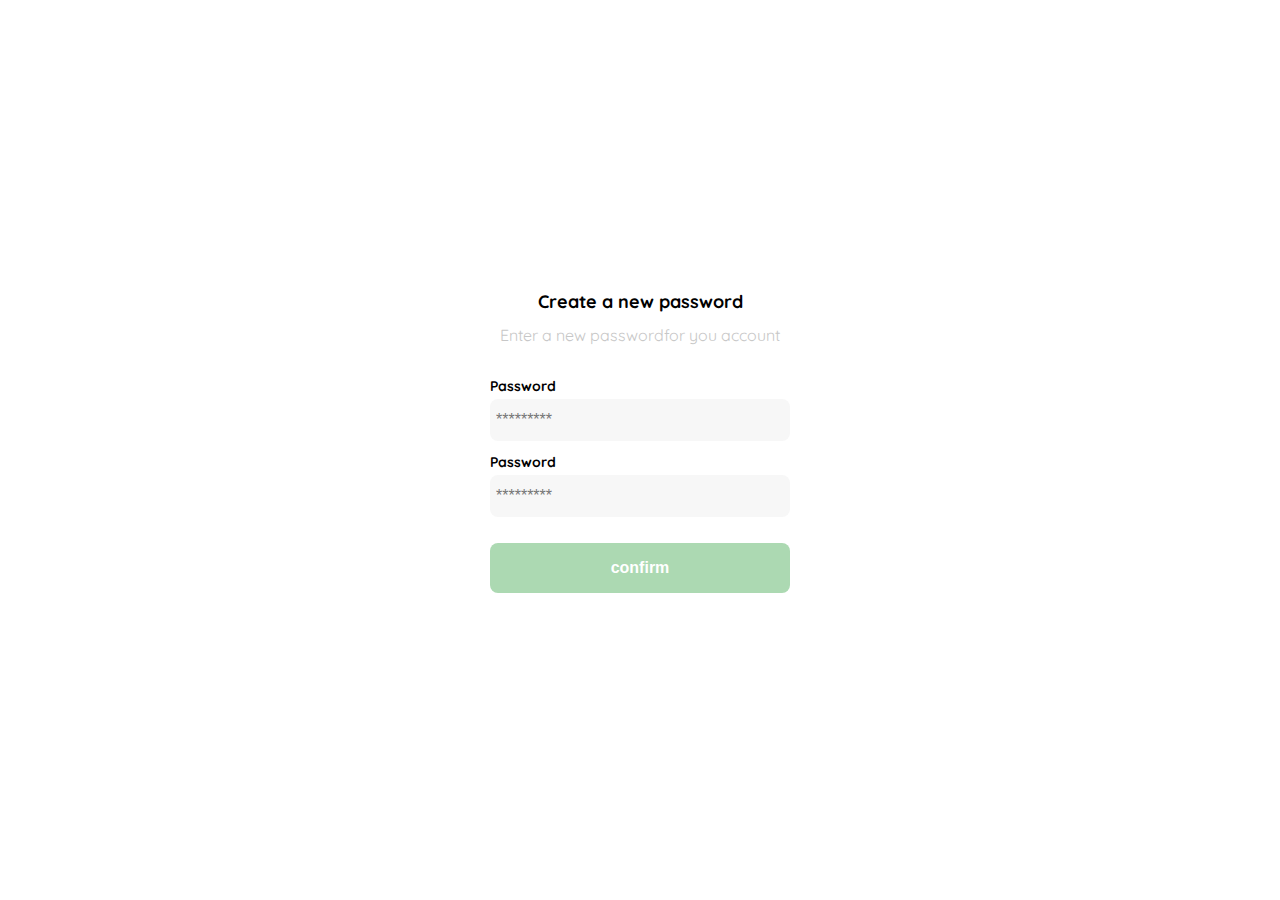
<file: clase1/index.html>
<!DOCTYPE html>
<html lang="en">
<head>
    <meta charset="UTF-8">
    <meta http-equiv="X-UA-Compatible" content="IE=edge">
    <meta name="viewport" content="width=device-width, initial-scale=1.0">
    <link rel="stylesheet" href="/clase1/styles/styles.css">
    <link rel="preconnect" href="https://fonts.googleapis.com">
    <link rel="preconnect" href="https://fonts.gstatic.com" crossorigin>
    <link href="https://fonts.googleapis.com/css2?family=Quicksand:wght@300;500;700&display=swap" rel="stylesheet">
    <link rel="shortcut icon" href="/logos/favicon_bota_fora.svg" type="img">
    <title>YardSale</title>
</head>
<body>
    <div class="login">
        <div class="fc">
            <img src="/logos/logo_yard_sale.svg" class="logo">
            <h1 class="title">Create a new password</h1>
            <p class="subtitle">Enter a new passwordfor you account</p>
            <form action="/" class="form">
                <label for="password" class="label">Password</label>
                <input type="password" id="password" placeholder="*********" class="input input-password">
                <label for="new-password" class="label">Password</label>
                <input type="password" id="new-password" placeholder="*********" class="input input-password">
                <input type="submit" value="confirm" class="primary-button login-button">
            </form>
        </div>
    </div>
</body>
</html>
</file>
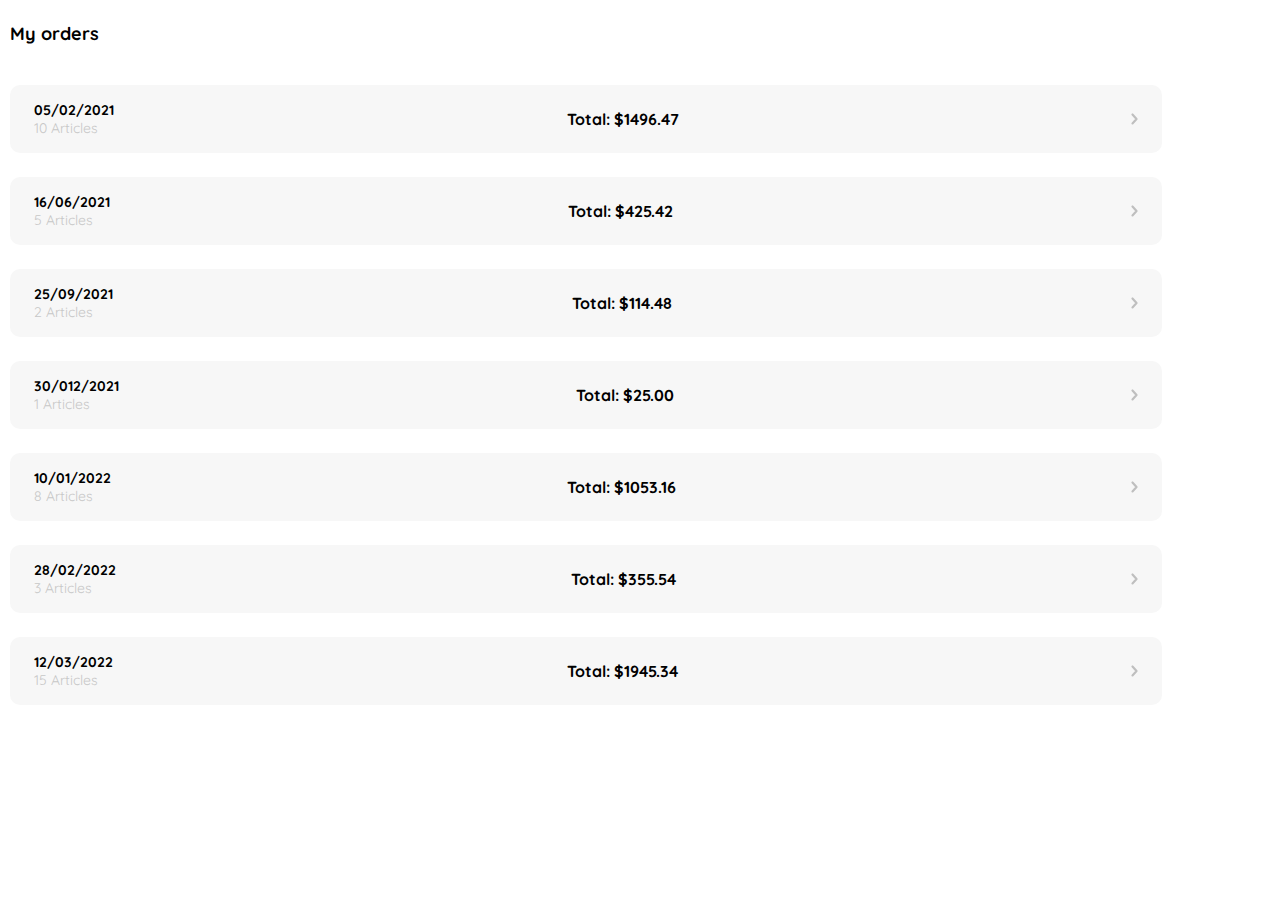
<file: clase10/index.html>
<!DOCTYPE html>
<html lang="en">
<head>
    <meta charset="UTF-8">
    <meta http-equiv="X-UA-Compatible" content="IE=edge">
    <meta name="viewport" content="width=device-width, initial-scale=1.0">
    <link rel="preconnect" href="https://fonts.googleapis.com">
    <link rel="preconnect" href="https://fonts.gstatic.com" crossorigin>
    <link href="https://fonts.googleapis.com/css2?family=Quicksand:wght@300;500;700&display=swap" rel="stylesheet">
    <link rel="stylesheet" href="/clase10/styles/styles.css">
    <link rel="shortcut icon" href="/logos/favicon_bota_fora.svg" type="img">
    <title>YardSale</title>
</head>
<body>
    <div class="my-order">
        <div class="my-order-container">
            <h1 class="title">My orders</h1>
            <div class="my-order-content">
                <div class="order">
                    <p>
                        <span>05/02/2021</span>
                        <span>10 Articles</span>
                    </p>
                    <p>Total: $1496.47</p>
                    <img src="/icons/flechita.svg">
                </div>
                <div class="order">
                    <p>
                        <span>16/06/2021</span>
                        <span>5 Articles</span>
                    </p>
                    <p>Total: $425.42</p>
                    <img src="/icons/flechita.svg">
                </div>
                <div class="order">
                    <p>
                        <span>25/09/2021</span>
                        <span>2 Articles</span>
                    </p>
                    <p>Total: $114.48</p>
                    <img src="/icons/flechita.svg">
                </div>
                <div class="order">
                    <p>
                        <span>30/012/2021</span>
                        <span>1 Articles</span>
                    </p>
                    <p>Total: $25.00</p>
                    <img src="/icons/flechita.svg">
                </div>
                <div class="order">
                    <p>
                        <span>10/01/2022</span>
                        <span>8 Articles</span>
                    </p>
                    <p>Total: $1053.16</p>
                    <img src="/icons/flechita.svg">
                </div>
                <div class="order">
                    <p>
                        <span>28/02/2022</span>
                        <span>3 Articles</span>
                    </p>
                    <p>Total: $355.54</p>
                    <img src="/icons/flechita.svg">
                </div>
                <div class="order">
                    <p>
                        <span>12/03/2022</span>
                        <span>15 Articles</span>
                    </p>
                    <p>Total: $1945.34</p>
                    <img src="/icons/flechita.svg">
                </div>
            </div>
        </div>
    </div>
</body>
</html>
</file>
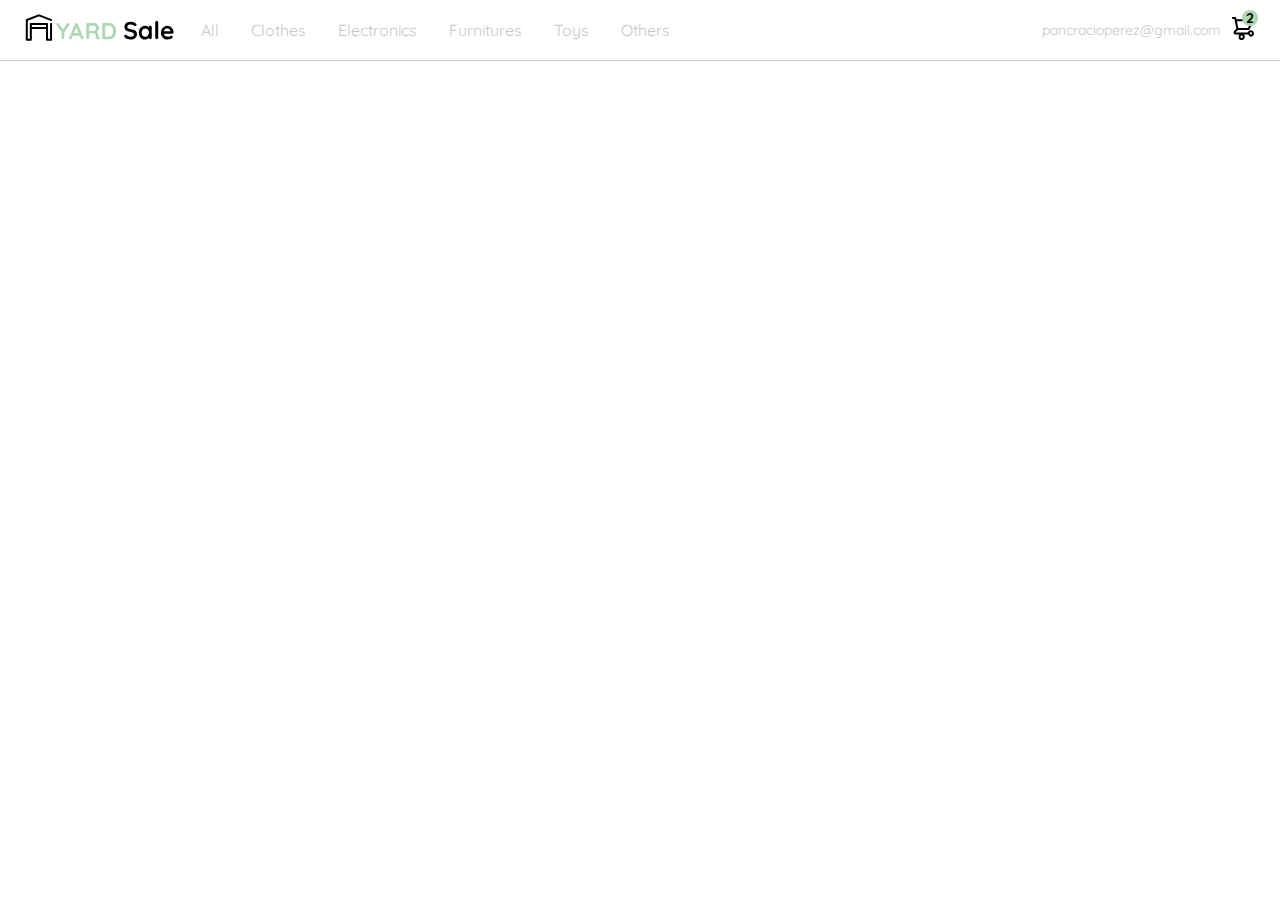
<file: clase11/index.html>
<!DOCTYPE html>
<html lang="en">
<head>
    <meta charset="UTF-8">
    <meta http-equiv="X-UA-Compatible" content="IE=edge">
    <meta name="viewport" content="width=device-width, initial-scale=1.0">
    <link rel="preconnect" href="https://fonts.googleapis.com">
    <link rel="preconnect" href="https://fonts.gstatic.com" crossorigin>
    <link href="https://fonts.googleapis.com/css2?family=Quicksand:wght@300;500;700&display=swap" rel="stylesheet">
    <link rel="stylesheet" href="/clase11/styles/styles.css">
    <link rel="shortcut icon" href="/logos/favicon_bota_fora.svg" type="img">
    <title>YardSale</title>
</head>
<body>
    <nav>
        <img src="/icons/icon_menu.svg" class="menu">
        <div class="navbar-left">
            <img src="/logos/logo_yard_sale.svg" class="logo">
            <ul>
                <li>
                    <a href="/">All</a>
                </li>
                <li>
                    <a href="/">Clothes</a>
                </li>
                <li>
                    <a href="/">Electronics</a>
                </li>
                <li>
                    <a href="/">Furnitures</a>
                </li>
                <li>
                    <a href="/">Toys</a>
                </li>
                <li>
                    <a href="/">Others</a>
                </li>
            </ul>
        </div>
        <div class="navbar-right">
            <ul>
                <li class="navbar-email">pancracioperez@gmail.com</li>
                <li class="navbar-shopping-cart">
                    <img src="/icons/icon_shopping_cart.svg">
                    <div>2</div>
                </li>
            </ul>
        </div>
    </nav>
</body>
</html>
</file>
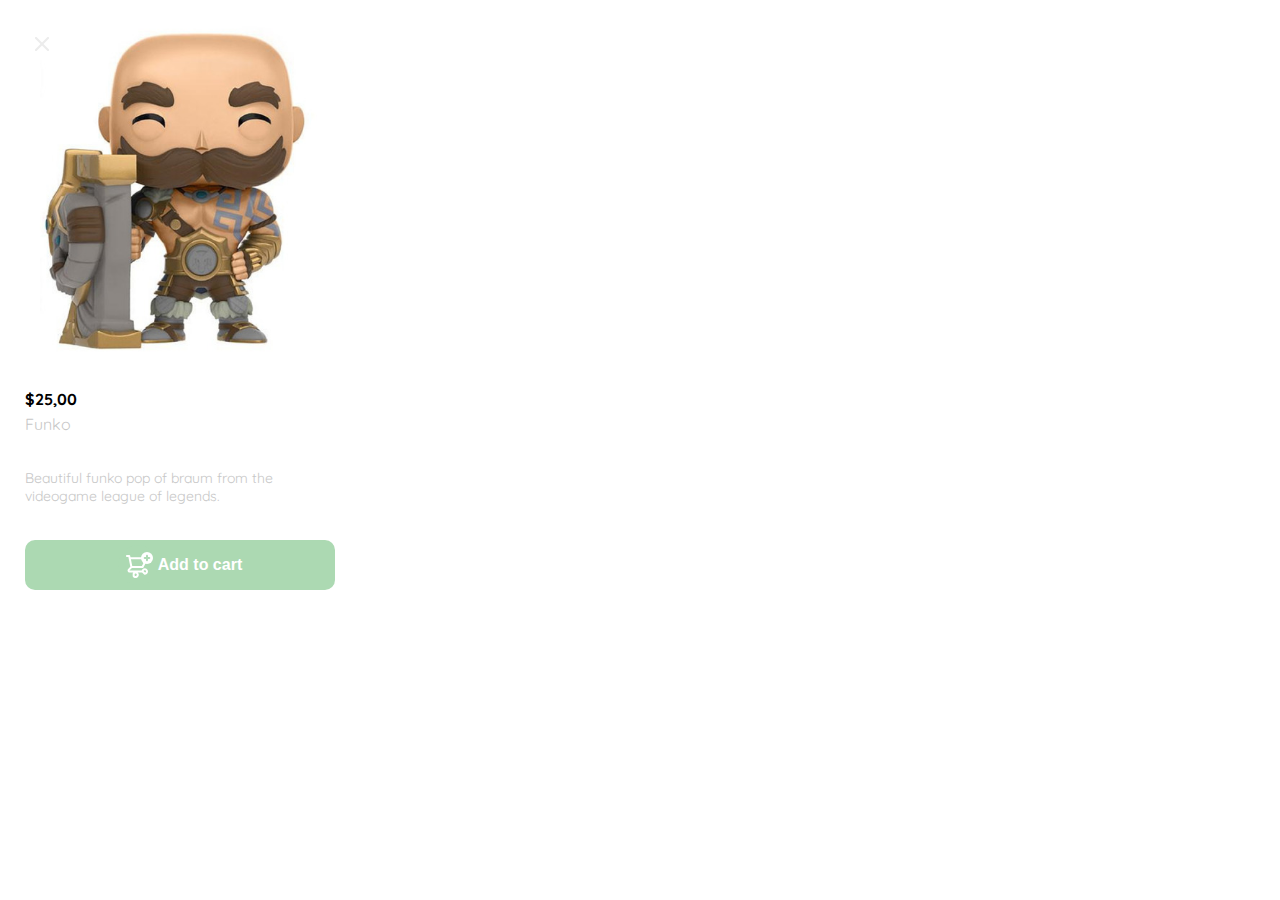
<file: clase12/index.html>
<!DOCTYPE html>
<html lang="en">
<head>
    <meta charset="UTF-8">
    <meta http-equiv="X-UA-Compatible" content="IE=edge">
    <meta name="viewport" content="width=device-width, initial-scale=1.0">
    <link rel="preconnect" href="https://fonts.googleapis.com">
    <link rel="preconnect" href="https://fonts.gstatic.com" crossorigin>
    <link href="https://fonts.googleapis.com/css2?family=Quicksand:wght@300;500;700&display=swap" rel="stylesheet">
    <link rel="stylesheet" href="/clase12/styles/styles.css">
    <link rel="shortcut icon" href="/logos/favicon_bota_fora.svg" type="img">
    <title>YardSale</title>
</head>
<body>
    <aside class="product-detail">
        <div class="product-detail-close">
          <img src="/icons/icon_close.png" alt="close">
        </div>
        <img src="/product/funko.jpg">
        <div class="product-info">
          <p>$25,00</p>
          <p>Funko</p>
          <p>Beautiful funko pop of braum from the videogame league of legends.</p>
          <button class="primary-button add-to-cart-button">
            <img src="/icons/bt_add_to_cart.svg" alt="add to cart">
            Add to cart
          </button>
        </div>
      </aside>
</body>
</html>
</file>
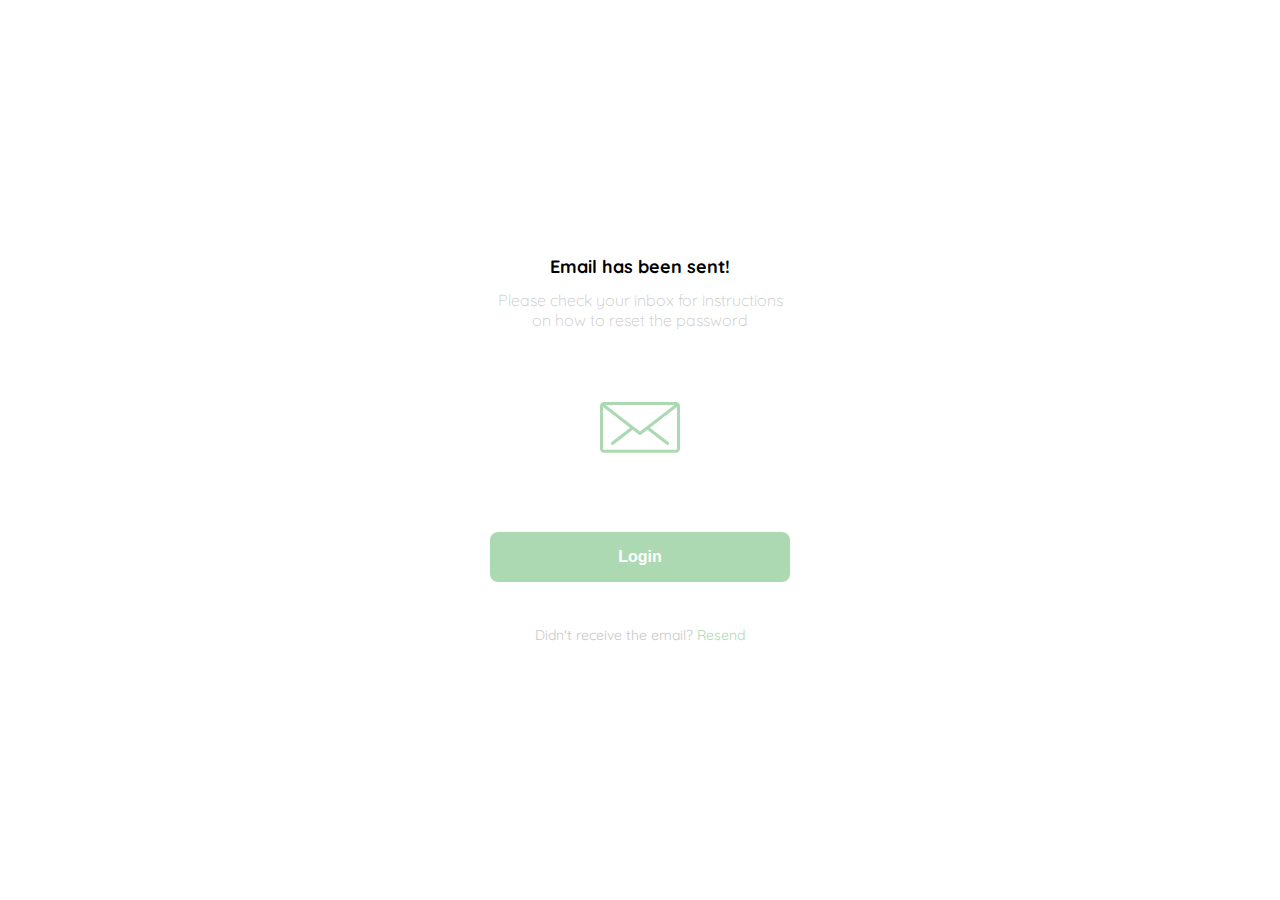
<file: clase2/index.html>
<!DOCTYPE html>
<html lang="en">
<head>
  <meta charset="UTF-8">
  <meta http-equiv="X-UA-Compatible" content="IE=edge">
  <meta name="viewport" content="width=device-width, initial-scale=1.0">
  <link rel="preconnect" href="https://fonts.googleapis.com">
  <link rel="preconnect" href="https://fonts.gstatic.com" crossorigin>
  <link rel="stylesheet" href="/clase2/styles/styles.css">
  <link href="https://fonts.googleapis.com/css2?family=Quicksand:wght@300;500;700&display=swap" rel="stylesheet">
  <link rel="shortcut icon" href="/logos/favicon_bota_fora.svg" type="img">
  <title>YardSale</title>
</head>
<body>
  <div class="login">
    <div class="fc">
      <img src="/logos/logo_yard_sale.svg" class="logo">
      <h1 class="title">Email has been sent!</h1>
      <p class="subtitle">Please check your inbox for instructions on how to reset the password</p>
      <div class="email-image">
        <img src="/icons/email.svg">
      </div>
      <button class="primary-button login-button">Login</button>
      <p class="resend">
        <span>Didn't receive the email?</span>
        <a href="/">Resend</a>
      </p>
    </div>
  </div>
</body>
</html>
</file>
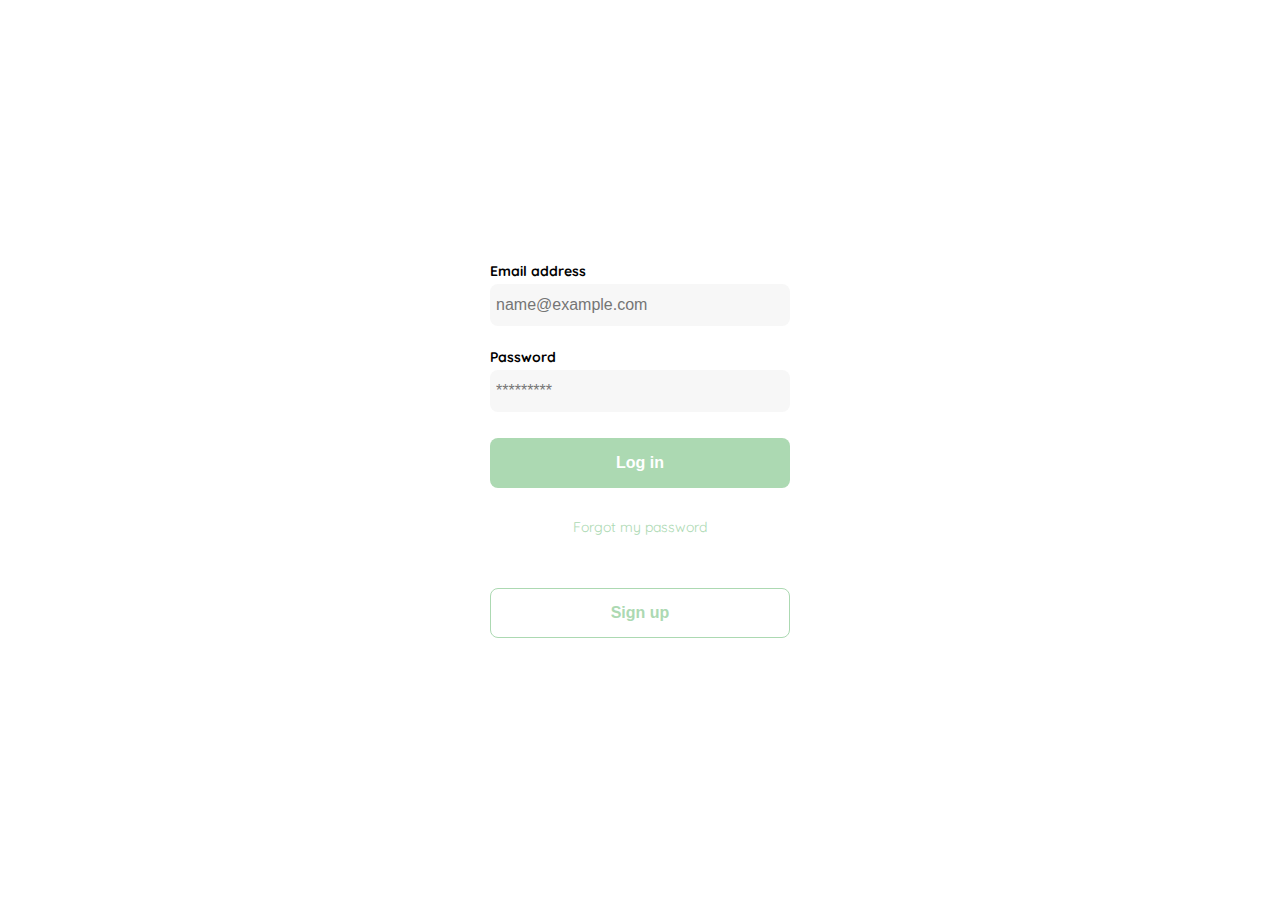
<file: clase3/index.html>
<!DOCTYPE html>
<html lang="en">
<head>
    <meta charset="UTF-8">
    <meta http-equiv="X-UA-Compatible" content="IE=edge">
    <meta name="viewport" content="width=device-width, initial-scale=1.0">
    <link rel="preconnect" href="https://fonts.googleapis.com">
    <link rel="preconnect" href="https://fonts.gstatic.com" crossorigin>
    <link href="https://fonts.googleapis.com/css2?family=Quicksand:wght@300;500;700&display=swap" rel="stylesheet">
    <link rel="stylesheet" href="/clase3/styles/styles.css">
    <link rel="shortcut icon" href="/logos/favicon_bota_fora.svg" type="img">
    <title>YardSale</title>
</head>
<body>
    <div class="login">
        <div class="fc">
            <img src="/logos/logo_yard_sale.svg" class="logo">
            <form action="/" class="form">
                <label for="email" class="label">Email address</label>
                <input type="text" id="email" placeholder="name@example.com" class="input input-email">
                <label for="password" class="label">Password</label>
                <input type="password" id="password" placeholder="*********" class="input input-password">
                <input type="button" value="Log in" class="primary-button login-button">
                <a href="/">Forgot my password</a>
            </form>
            <button class="secondary-button signup-button">Sign up</button>
        </div>
    </div>
</body>
</html>
</file>
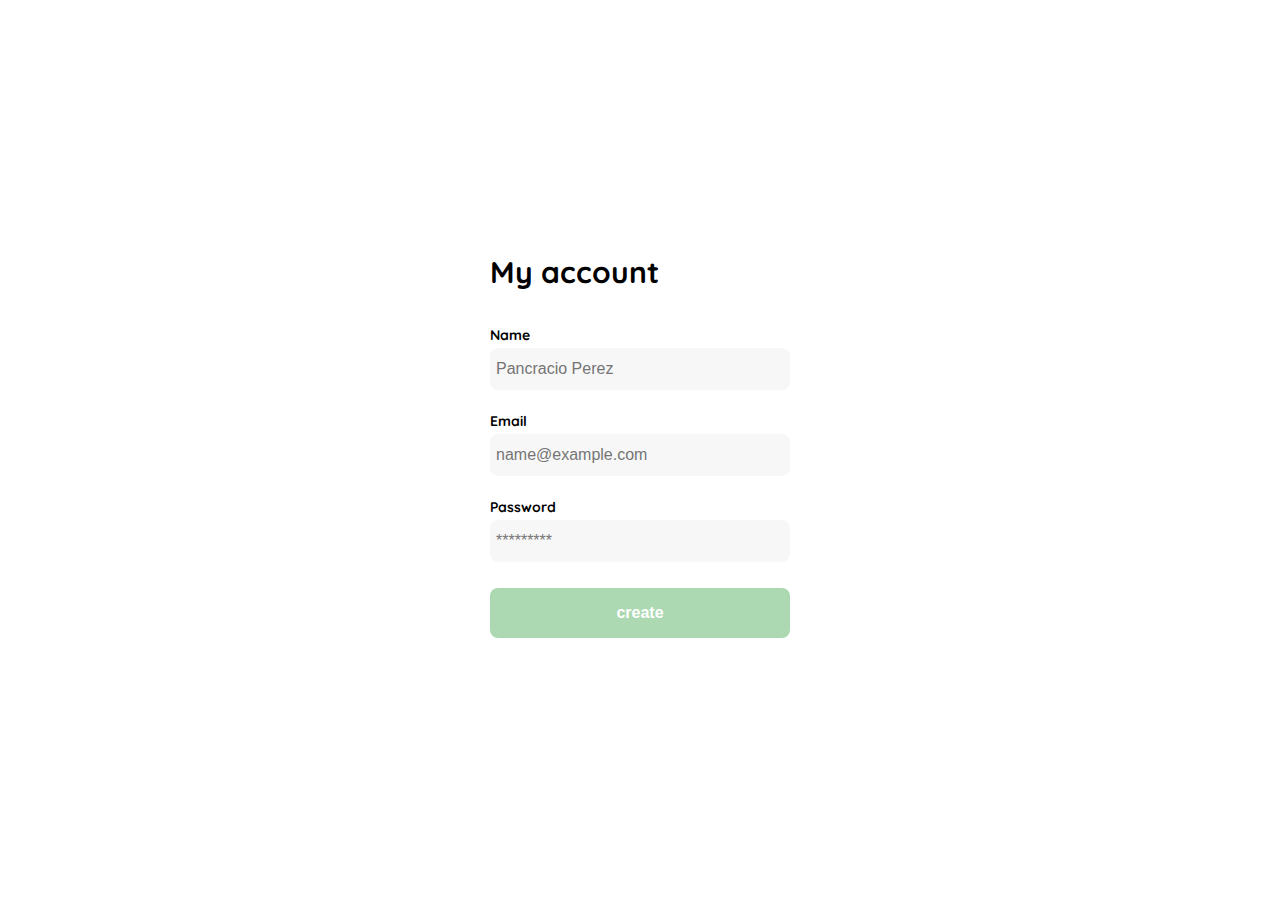
<file: clase4/index.html>
<!DOCTYPE html>
<html lang="en">
<head>
    <meta charset="UTF-8">
    <meta http-equiv="X-UA-Compatible" content="IE=edge">
    <meta name="viewport" content="width=device-width, initial-scale=1.0">
    <link rel="preconnect" href="https://fonts.googleapis.com">
    <link rel="preconnect" href="https://fonts.gstatic.com" crossorigin>
    <link href="https://fonts.googleapis.com/css2?family=Quicksand:wght@300;500;700&display=swap" rel="stylesheet">
    <link rel="stylesheet" href="/clase4/styles/styles.css">
    <link rel="shortcut icon" href="/logos/favicon_bota_fora.svg" type="img">
    <title>YardSale</title>
</head>
<body>
    <div class="login">
        <div class="fc">
            <h1 class="title">My account</h1>
            <form action="/" class="form">
                <label for="name" class="label">Name</label>
                <input type="text" id="name" placeholder="Pancracio Perez" class="input input-name">
                <label for="email" class="label">Email</label>
                <input type="text" id="email" placeholder="name@example.com" class="input input-email">
                <label for="password" class="label">Password</label>
                <input type="password" id="password" placeholder="*********" class="input input-password">
            </form>
            <input type="submit" value="create" class="primary-button login-button">
        </div>
    </div>
</body>
</html>
</file>
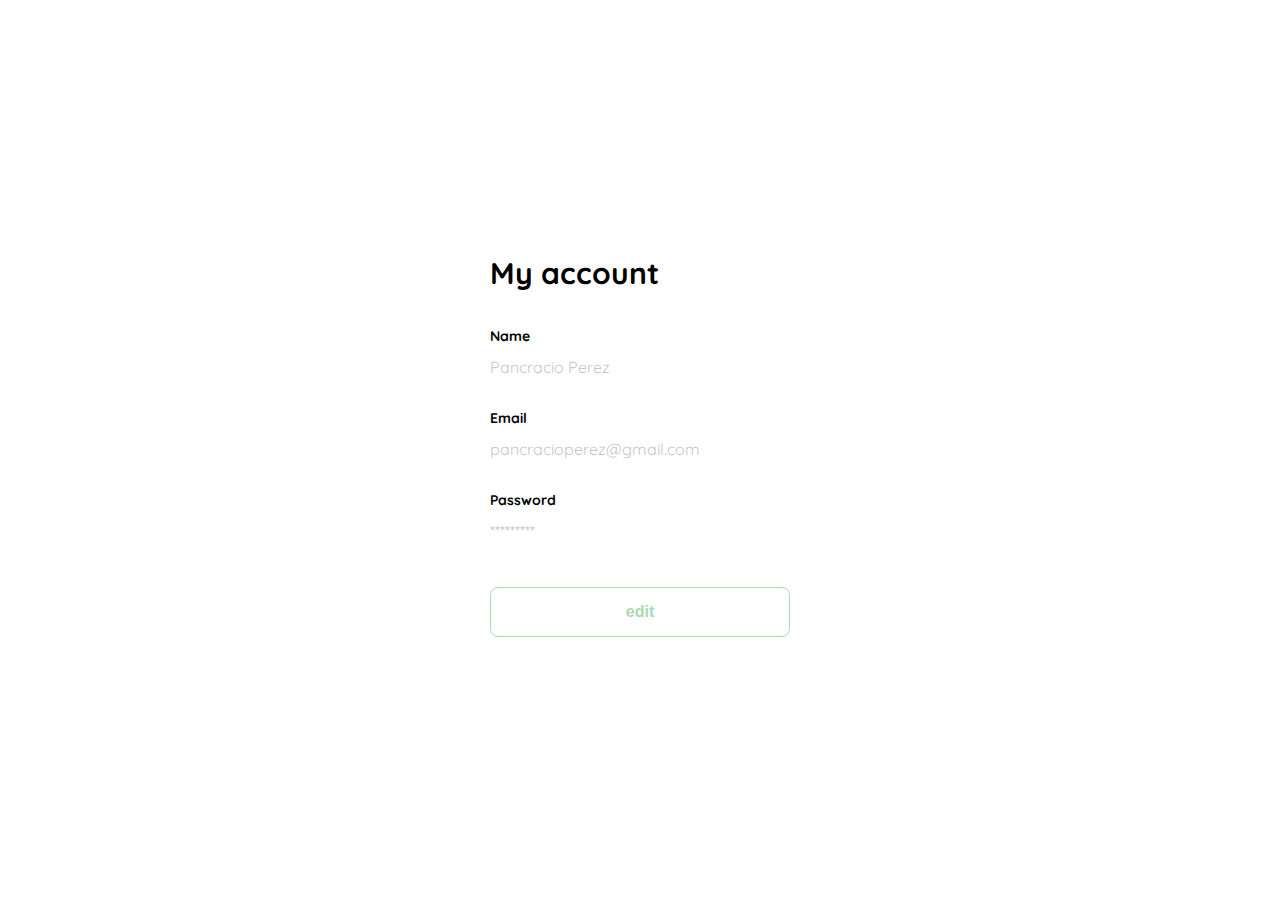
<file: clase5/index.html>
<!DOCTYPE html>
<html lang="en">
<head>
    <meta charset="UTF-8">
    <meta http-equiv="X-UA-Compatible" content="IE=edge">
    <meta name="viewport" content="width=device-width, initial-scale=1.0">
    <link rel="preconnect" href="https://fonts.googleapis.com">
    <link rel="preconnect" href="https://fonts.gstatic.com" crossorigin>
    <link href="https://fonts.googleapis.com/css2?family=Quicksand:wght@300;500;700&display=swap" rel="stylesheet">
    <link rel="stylesheet" href="/clase5/styles/styles.css">
    <link rel="shortcut icon" href="/logos/favicon_bota_fora.svg" type="img">
    <title>YardSale</title>
</head>
<body>
    <div class="login">
        <div class="fc">
            <h1 class="title">My account</h1>
            <form action="/" class="form">
                <label for="name" class="label">Name</label>
                <p class="value">Pancracio Perez</p>
                <label for="email" class="label">Email</label>
                <p class="value">pancracioperez@gmail.com</p>
                <label for="password" class="label">Password</label>
                <p class="value">*********</p>
            </form>
            <button  type="submit" value="edit" class="secondary-button login-button"><a href="/">edit</a></button>
        </div>
    </div>
</body>
</html>
</file>
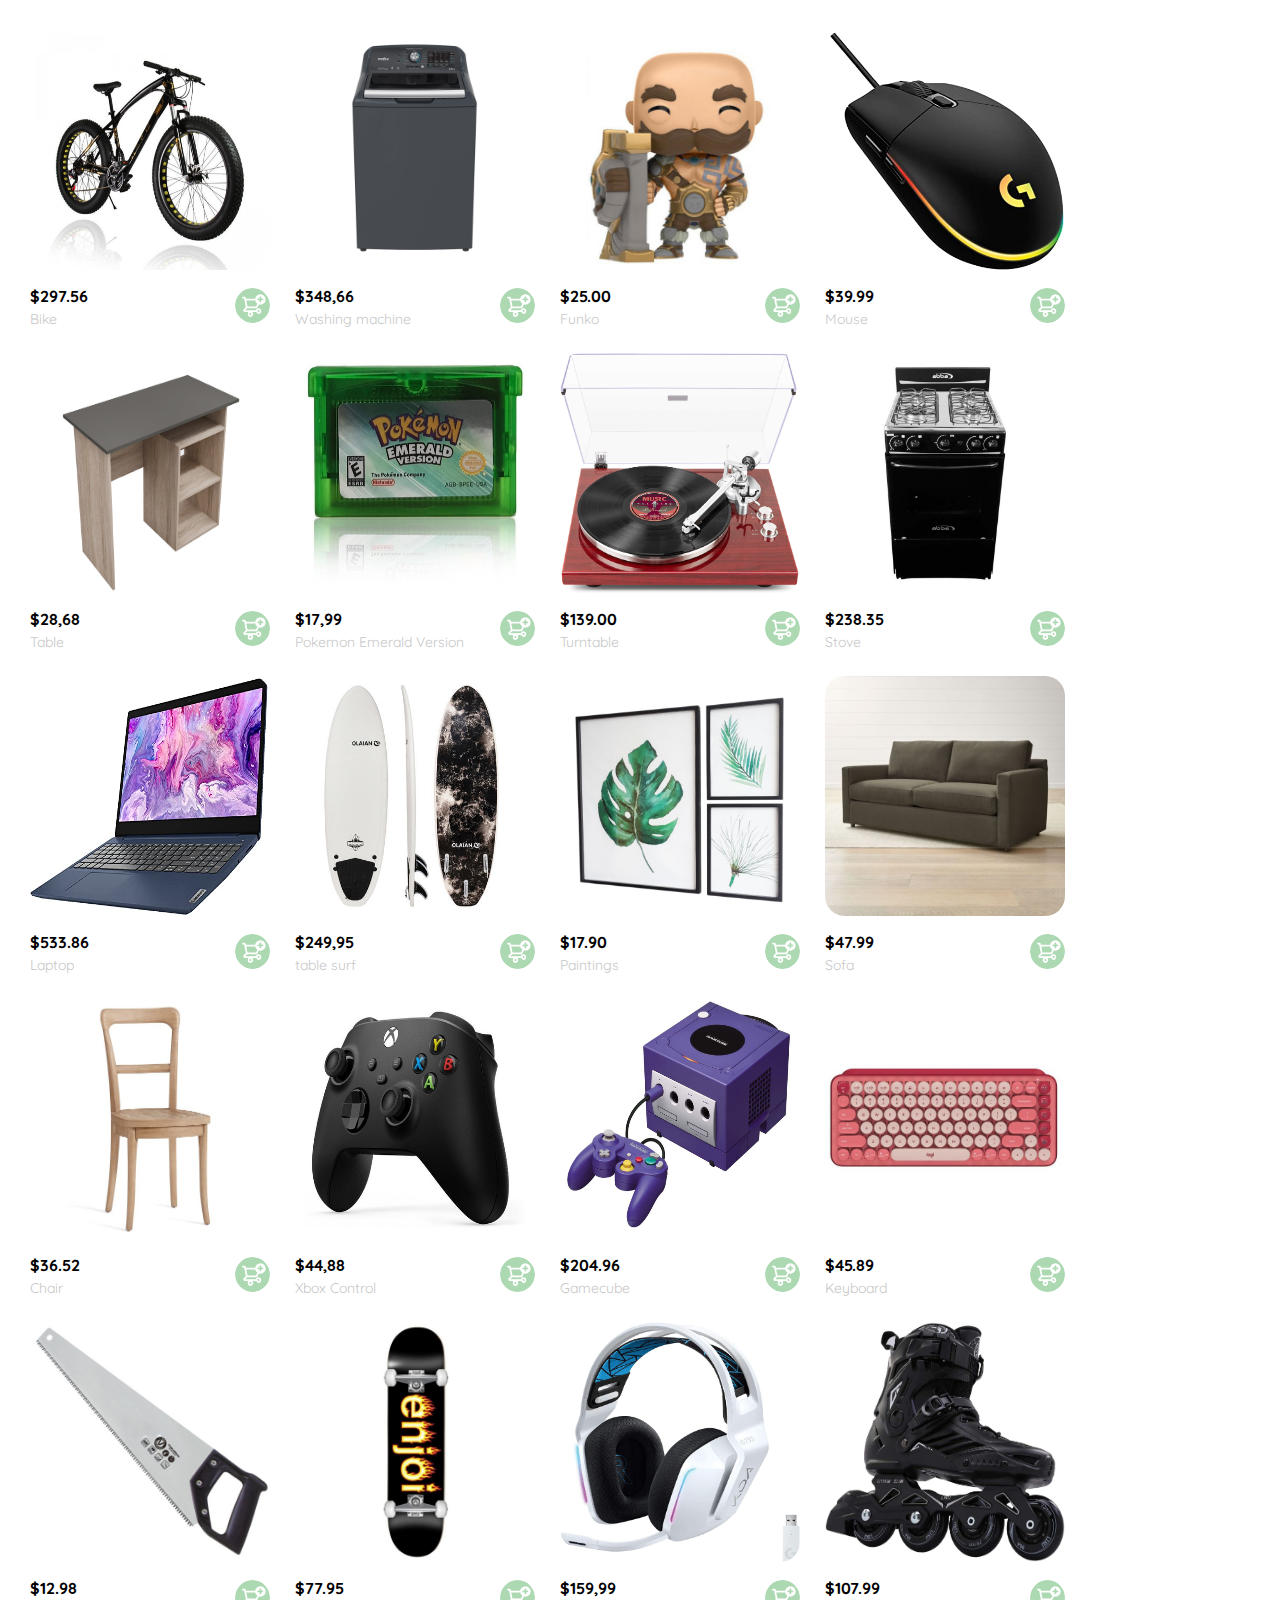
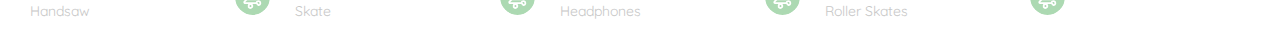
<file: clase6/index.html>
<!DOCTYPE html>
<html lang="en">
<head>
    <meta charset="UTF-8">
    <meta http-equiv="X-UA-Compatible" content="IE=edge">
    <meta name="viewport" content="width=device-width, initial-scale=1.0">
    <link rel="preconnect" href="https://fonts.googleapis.com">
    <link rel="preconnect" href="https://fonts.gstatic.com" crossorigin>
    <link href="https://fonts.googleapis.com/css2?family=Quicksand:wght@300;500;700&display=swap" rel="stylesheet">
    <link rel="stylesheet" href="/clase6/styles/styles.css">
    <link rel="shortcut icon" href="/logos/favicon_bota_fora.svg" type="img">
    <title>YardSale</title>
</head>
<body>
    <section class="main-container">
        <div class="cards-container">
            <div class="product-card">
                <img src="/product/bike.jpg" class="product-img">
                <div class="product-info">
                    <div>
                        <p>$297.56</p>
                        <p>Bike</p>
                    </div>
                    <figure>
                        <img src="/icons/bt_add_to_cart.svg">
                    </figure>
                </div>
            </div>
            <div class="product-card">
                <img src="/product/washing-machine.jpeg" class="product-img">
                <div class="product-info">
                    <div>
                        <p>$348,66</p>
                        <p>Washing machine</p>
                    </div>
                    <figure>
                        <img src="/icons/bt_add_to_cart.svg">
                    </figure>
                </div>
            </div>
            <div class="product-card">
                <img src="/product/funko.jpg" class="product-img">
                <div class="product-info">
                    <div>
                        <p>$25.00</p>
                        <p>Funko</p>
                    </div>
                    <figure>
                        <img src="/icons/bt_add_to_cart.svg">
                    </figure>
                </div>
            </div>
            <div class="product-card">
                <img src="/product/mouse.jpg" class="product-img">
                <div class="product-info">
                    <div>
                        <p>$39.99</p>
                        <p>Mouse</p>
                    </div>
                    <figure>
                        <img src="/icons/bt_add_to_cart.svg">
                    </figure>
                </div>
            </div>
            <div class="product-card">
                <img src="/product/table.jpg" class="product-img">
                <div class="product-info">
                    <div>
                        <p>$28,68</p>
                        <p>Table</p>
                    </div>
                    <figure>
                        <img src="/icons/bt_add_to_cart.svg">
                    </figure>
                </div>
            </div>
            <div class="product-card">
                <img src="/product/pokemon-emerald-edition.jpg" class="product-img">
                <div class="product-info">
                    <div>
                        <p>$17,99</p>
                        <p>Pokemon Emerald Version</p>
                    </div>
                    <figure>
                        <img src="/icons/bt_add_to_cart.svg">
                    </figure>
                </div>
            </div>
            <div class="product-card">
                <img src="/product/turntable.jpg" class="product-img">
                <div class="product-info">
                    <div>
                        <p>$139.00</p>
                        <p>Turntable</p>
                    </div>
                    <figure>
                        <img src="/icons/bt_add_to_cart.svg">
                    </figure>
                </div>
            </div>
            <div class="product-card">
                <img src="/product/stove.jpeg" class="product-img">
                <div class="product-info">
                    <div>
                        <p>$238.35</p>
                        <p>Stove</p>
                    </div>
                    <figure>
                        <img src="/icons/bt_add_to_cart.svg">
                    </figure>
                </div>
            </div>
            <div class="product-card">
                <img src="/product/laptop.jpg" class="product-img">
                <div class="product-info">
                    <div>
                        <p>$533.86</p>
                        <p>Laptop</p>
                    </div>
                    <figure>
                        <img src="/icons/bt_add_to_cart.svg">
                    </figure>
                </div>
            </div>
            <div class="product-card">
                <img src="/product/table-surf.jpg" class="product-img">
                <div class="product-info">
                    <div>
                        <p>$249,95</p>
                        <p>table surf</p>
                    </div>
                    <figure>
                        <img src="/icons/bt_add_to_cart.svg">
                    </figure>
                </div>
            </div>
            <div class="product-card">
                <img src="/product/paintings.jpg" class="product-img">
                <div class="product-info">
                    <div>
                        <p>$17.90</p>
                        <p>Paintings</p>
                    </div>
                    <figure>
                        <img src="/icons/bt_add_to_cart.svg">
                    </figure>
                </div>
            </div>
            <div class="product-card">
                <img src="/product/sofa.jpg" class="product-img">
                <div class="product-info">
                    <div>
                        <p>$47.99</p>
                        <p>Sofa</p>
                    </div>
                    <figure>
                        <img src="/icons/bt_add_to_cart.svg">
                    </figure>
                </div>
            </div>
            <div class="product-card">
                <img src="/product/chair.jpg" class="product-img">
                <div class="product-info">
                    <div>
                        <p>$36.52</p>
                        <p>Chair</p>
                    </div>
                    <figure>
                        <img src="/icons/bt_add_to_cart.svg">
                    </figure>
                </div>
            </div>
            <div class="product-card">
                <img src="/product/control-xbox.jpg" class="product-img">
                <div class="product-info">
                    <div>
                        <p>$44,88</p>
                        <p>Xbox Control</p>
                    </div>
                    <figure>
                        <img src="/icons/bt_add_to_cart.svg">
                    </figure>
                </div>
            </div class="product-info">
            <div class="product-card">
                <img src="/product/Gamecube.jpg" class="product-img">
                <div class="product-info">
                    <div>
                        <p>$204.96</p>
                        <p>Gamecube</p>
                    </div>
                    <figure>
                        <img src="/icons/bt_add_to_cart.svg">
                    </figure>
                </div>
            </div>
            <div class="product-card">
                <img src="/product/keyboard.jpeg" class="product-img">
                <div class="product-info">
                    <div>
                        <p>$45.89</p>
                        <p>Keyboard</p>
                    </div>
                    <figure>
                        <img src="/icons/bt_add_to_cart.svg">
                    </figure>
                </div>
            </div>
            <div class="product-card">
                <img src="/product/handsaw.jpg" class="product-img">
                <div class="product-info">
                    <div>
                        <p>$12.98</p>
                        <p>Handsaw</p>
                    </div>
                    <figure>
                        <img src="/icons/bt_add_to_cart.svg">
                    </figure>
                </div>
            </div>
            <div class="product-card">
                <img src="/product/tabla-skate.jpg" class="product-img">
                <div class="product-info">
                    <div>
                        <p>$77.95</p>
                        <p>Skate</p>
                    </div>
                    <figure>
                        <img src="/icons/bt_add_to_cart.svg">
                    </figure>
                </div>
            </div>
            <div class="product-card">
                <img src="/product/headphones.jpg" class="product-img">
                <div class="product-info">
                    <div>
                        <p>$159,99</p>
                        <p>Headphones</p>
                    </div>
                    <figure>
                        <img src="/icons/bt_add_to_cart.svg">
                    </figure>
                </div>
            </div>
            <div class="product-card">
                <img src="/product/roller-skates.jpg" class="product-img">
                <div class="product-info">
                    <div>
                        <p>$107.99</p>
                        <p>Roller Skates</p>
                    </div>
                    <figure>
                        <img src="/icons/bt_add_to_cart.svg">
                    </figure>
                </div>
            </div>
        </div>
    </section>
</body>
</html>
</file>
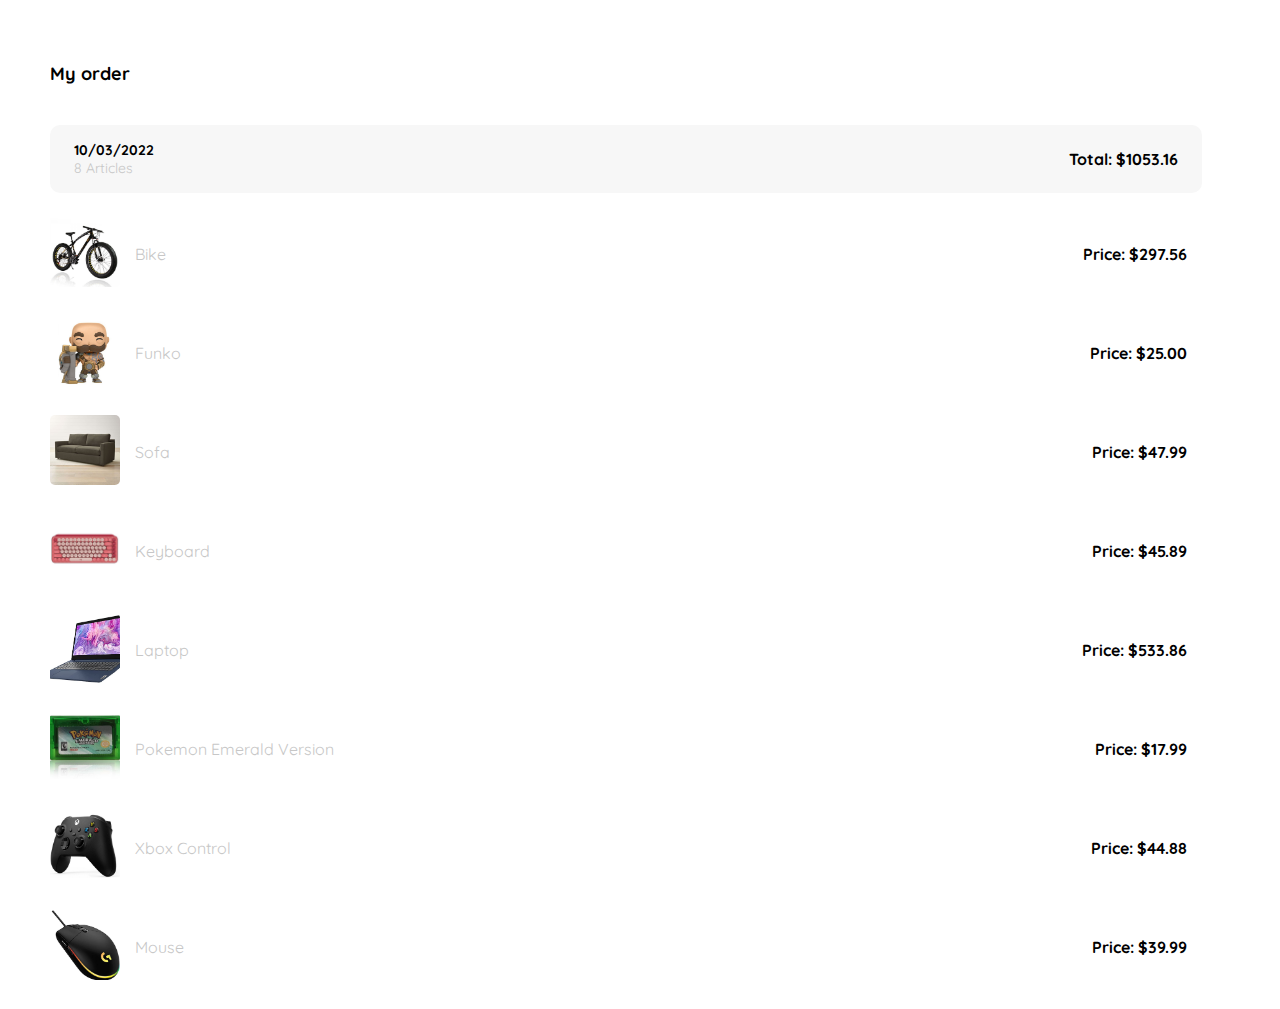
<file: clase9/index.html>
<!DOCTYPE html>
<html lang="en">
<head>
    <meta charset="UTF-8">
    <meta http-equiv="X-UA-Compatible" content="IE=edge">
    <meta name="viewport" content="width=device-width, initial-scale=1.0">
    <link rel="preconnect" href="https://fonts.googleapis.com">
    <link rel="preconnect" href="https://fonts.gstatic.com" crossorigin>
    <link href="https://fonts.googleapis.com/css2?family=Quicksand:wght@300;500;700&display=swap" rel="stylesheet">
    <link rel="stylesheet" href="/clase9/styles/styles.css">
    <link rel="shortcut icon" href="/logos/favicon_bota_fora.svg" type="img">
    <title>YardSale</title>
</head>
<body>
    <div class="my-order">
        <div class="my-order-container">
            <h1 class="title">My order</h1>
            <div class="my-order-content">
                <div class="order">
                    <p>
                        <span>10/03/2022</span>
                        <span>8 Articles</span>
                    </p>
                    <p>Total: $1053.16</p>
                </div>
                <div class="shopping-cart">
                    <figure>
                        <img src="/product/bike.jpg">
                    </figure>
                    <p>Bike</p>
                    <p>Price: $297.56</p>
                </div>
                <div class="shopping-cart">
                    <figure>
                        <img src="/product/funko.jpg">
                    </figure>
                    <p>Funko</p>
                    <p>Price: $25.00</p>
                </div>
                <div class="shopping-cart">
                    <figure>
                        <img src="/product/sofa.jpg">
                    </figure>
                    <p>Sofa</p>
                    <p>Price: $47.99</p>
                </div>
                <div class="shopping-cart">
                    <figure>
                        <img src="/product/keyboard.jpeg">
                    </figure>
                    <p>Keyboard</p>
                    <p>Price: $45.89</p>
                </div>
                <div class="shopping-cart">
                    <figure>
                        <img src="/product/laptop.jpg">
                    </figure>
                    <p>Laptop</p>
                    <p>Price: $533.86</p>
                </div>
                <div class="shopping-cart">
                    <figure>
                        <img src="/product/pokemon-emerald-edition.jpg">
                    </figure>
                    <p>Pokemon Emerald Version</p>
                    <p>Price: $17.99</p>
                </div>
                <div class="shopping-cart">
                    <figure>
                        <img src="/product/control-xbox.jpg">
                    </figure>
                    <p>Xbox Control</p>
                    <p>Price: $44.88</p>
                </div>
                <div class="shopping-cart">
                    <figure>
                        <img src="/product/mouse.jpg">
                    </figure>
                    <p>Mouse</p>
                    <p>Price: $39.99</p>
                </div>
            </div>
        </div>
    </div>
</body>
</html>
</file>
<file: clase1/styles/styles.css>
:root{
    --very-light-pink: #C7C7C7;
    --text-input-field: #F7F7F7;
    --hospital-green: #ACD9B2;
    --white: #FFFFFF;
    --black: #000000;
    --sm: 14px;
    --md: 16px;
    --lg: 18px;
}
body{
    margin: 0;
    font-family: 'Quicksand', sans-serif;
}
.login{
    width: 100%;
    height: 100vh;
    display: grid;
    place-items: center;
}
.fc{
    display: grid;
    grid-template-rows: auto 1fr auto;
    width: 300px;

}
.logo{
    width: 200px;
    margin-bottom: 50px;
    justify-self: center;
    display: none;
}
.title{
    font-size: var(--lg);
    margin-bottom: 12px;
    text-align: center;
}
.subtitle{
    color: var(--very-light-pink);
    font-size: var(--md);
    font-weight: 300px;
    margin-top: 0;
    margin-bottom: 32px;
    text-align: center;
}
.label{
    font-size: var(--sm);
    font-weight: bold;
    margin-bottom: 4px;
}
.input{
    background-color: var(--text-input-field);
    border: none;
    border-radius: 8px;
    height: 30px;
    font-size: var(--md);
    padding: 6px;
    margin-bottom: 12px;
}
.form{
    display: flex;
    flex-direction: column;
}
.primary-button{
    background-color: var(--hospital-green);
    border-radius: 8px;
    border: none;
    color: var(--white);
    width: 100%;
    cursor: pointer;
    font-size: var(--md);
    font-weight: bold;
    height: 50px;
}
.login-button{
    margin-top: 14px;
    margin-bottom: 30px;
}
@media (max-width: 960px) {
    .logo{
        display: block;
    }
}
</file>
<file: clase10/styles/styles.css>
:root{
  --white: #FFFFFF;
  --black: #000000;
  --very-light-pink: #C7C7C7;
  --text-input-field: #F7F7F7;
  --hospital-green: #ACD9B2;
  --sm: 14px;
  --md: 16px;
  --lg: 18px;
}
body{
  margin: 0;
  font-family: 'Quicksand', sans-serif;
}
.my-order{
  width: 100%;
  height: 100vh;
  display: grid;
  margin: 10px;
  place-items: start;
}
.title{
  font-size: var(--lg);
  margin-bottom: 40px;
}
.my-order-container{
  display: grid;
  grid-template-rows: auto 1fr auto;
  width: 90%;
}
.my-order-content{
  display: flex;
  flex-direction: column;
}
.order{
  display: grid;
  grid-template-columns: auto 1fr auto;
  gap: 5px;
  align-items: center;
  background-color: var(--text-input-field);
  margin-bottom: 24px;
  border-radius: 10px;
  padding: 0 24px;
}
.order p:nth-child(1){
  display: flex;
  flex-direction: column;
}
.order p:nth-child(2){
  text-align: center;
  font-weight: bold;
}
.order p span:nth-child(1){
  font-size: var(--sm);
  font-weight: bold;
}
.order p span:nth-child(2){
  font-size: var(--sm);
  color: var(--very-light-pink);
}
@media (max-width: 640px){
  .my-order{
    width: 100%;
    height: 100vh;
    display: grid;
    margin: 10px;
    place-items: center;
  }
  .my-order-container{
    display: grid;
    grid-template-rows: auto 1fr auto;
    width: 300px;
  }
  
}
</file>
<file: clase11/styles/styles.css>
:root{
  --white: #FFFFFF;
  --black: #000000;
  --very-light-pink: #C7C7C7;
  --text-input-field: #F7F7F7;
  --hospital-green: #ACD9B2;
  --sm: 14px;
  --md: 16px;
  --lg: 18px;
}
body{
  margin: 0;
  font-family: 'Quicksand', sans-serif;
}
nav{
  display: flex;
  justify-content: space-between;
  padding:  0 25px;
  border-bottom: 1px solid var(--very-light-pink);
}
.menu{
  display: none;
}
.logo{
  width: 150px;
}
.navbar-left ul,
.navbar-right ul{
  list-style: none;
  padding: 0;
  margin: 0;
  display: flex;
  align-items: center;
  height: 60px;
}
.navbar-left{
  display: flex;
}
.navbar-left ul{
  margin-left: 10px;
}
.navbar-left ul li a,
.navbar-right ul li a{
  text-decoration: none;
  color: var(--very-light-pink);
  border:  1px solid var(--white);
  padding: 15px;
  border-radius: 8px;
}
.navbar-left ul li a:hover,
.navbar-right ul li a:hover{
  border:  1px solid var(--hospital-green);
  color: var(--hospital-green);
}
.navbar-email{
  color: var(--very-light-pink);
  font-size: var(--sm);
  margin: 10px;
}
.navbar-shopping-cart{
  position: relative;
}
.navbar-shopping-cart div{
  width: 16px;
  height: 16px;
  background-color: var(--hospital-green);
  border-radius: 50%;
  font-size: var(--sm);
  font-weight: bold;
  position: absolute;
  top: -6px;
  right: -3px;
  display: flex;
  justify-content: center;
  align-items: center;
}
@media (max-width: 640px) {
  .menu {
    display: block;
  }
  .navbar-left ul {
    display: none;
  }
  .navbar-email {
    display: none;
  }
}
</file>
<file: clase12/styles/styles.css>
:root{
  --white: #FFFFFF;
  --black: #000000;
  --very-light-pink: #C7C7C7;
  --text-input-field: #F7F7F7;
  --hospital-green: #ACD9B2;
  --sm: 14px;
  --md: 16px;
  --lg: 18px;
}
body{
  margin: 0;
  font-family: 'Quicksand', sans-serif;
}
.product-detail {
  width: 360px;
  padding-bottom: 25px;
  position: absolute;
}
.product-detail-close {
  background: var(--white);
  width: 15px;
  height: 15px;
  position: absolute;
  top: 25px;
  left: 25px;
  z-index: 2;
  padding: 10px;
  border-radius: 50%;
}
.product-detail-close:hover{
  cursor: pointer;
}
.product-detail > img:nth-child(2){
  width: 100%;
  height: 360px;
  object-fit: cover;
  border-radius: 0 0 20px 20px;
}
.product-info{
  margin: 25px 25px 0 25px;
}
.product-info p:nth-child(1){
  font-weight: bold;
  font-size: var(--md);
  margin-top: 0;
  margin-bottom: 5px;
}
.product-info p:nth-child(2){
  color: var(--very-light-pink);
  font-size: var(--md);
  margin-top: 0;
  margin-bottom: 35px;
}
.product-info p:nth-child(3){
  color: var(--very-light-pink);
  font-size: var(--sm);
  margin-top: 0;
  margin-bottom: 35px;
}
.primary-button{
  background-color: var(--hospital-green);
  border-radius: 10px;
  border: none;
  color: var(--white);
  width: 100%;
  cursor: pointer;
  font-size: var(--md);
  font-weight: bold;
  height: 50px;
}
.add-to-cart-button{
  display: flex;
  align-items: center;
  justify-content: center;
}
@media (max-width: 640px){
  .product-detail{
    width: 100%;
  }
}
</file>
<file: clase2/styles/styles.css>
:root{
  --white: #FFFFFF;
  --black: #000000;
  --very-light-pink: #C7C7C7;
  --text-input-field: #F7F7F7;
  --hospital-green: #ACD9B2;
  --sm: 14px;
  --md: 16px;
  --lg: 18px;
}
body{
  margin: 0;
  font-family: 'Quicksand', sans-serif;
}
.login{
  width: 100%;
  height: 100vh;
  display: grid;
  place-items: center;
}
.fc{
  display: grid;
  grid-template-rows: auto 1fr auto;
  width: 300px;
  justify-items: center;
}
.logo{
  width: 150px;
  margin-bottom: 48px;
  justify-self: center;
  display: none;
}
.title{
  font-size: var(--lg);
  margin-bottom: 12px;
  text-align: center;
}
.subtitle{
  color: var(--very-light-pink);
  font-size: var(--md);
  font-weight: 300;
  margin-top: 0;
  margin-bottom: 32px;
  text-align: center;
}
.email-image{
  width: 132px;
  height: 132px;
  border-radius: 50%;
  display: flex;
  justify-content: center;
  align-items: center;
  margin-bottom: 24px;
}
.email-image img{
  width: 80px;
}
.resend{
  font-size: var(--sm);
}
.resend span{
  color: var(--very-light-pink);
}
.resend a{
  color: var(--hospital-green);
  text-decoration: none;
}
.primary-button{
  background-color: var(--hospital-green);
  border-radius: 8px;
  border: none;
  color: var(--white);
  width: 100%;
  cursor: pointer;
  font-size: var(--md);
  font-weight: bold;
  height: 50px;
}
.login-button{
  margin-top: 14px;
  margin-bottom: 30px;
}
@media (max-width: 960px){
  .logo{
    display: block;
  }
}
</file>
<file: clase3/styles/styles.css>
:root{
  --white: #FFFFFF;
  --black: #000000;
  --very-light-pink: #C7C7C7;
  --text-input-field: #F7F7F7;
  --hospital-green: #ACD9B2;
  --sm: 14px;
  --md: 16px;
  --lg: 18px;
}
body{
  margin: 0;
  font-family: 'Quicksand', sans-serif;
}
.login{
  width: 100%;
  height: 100vh;
  display: grid;
  place-items: center;
}
.fc{
  display: grid;
  grid-template-rows: auto 1fr auto;
  width: 300px;
}
.logo{
  width: 150px;
  margin-bottom: 48px;
  justify-self: center;
  display: none;
}
.form{
  display: flex;
  flex-direction: column;
}
.form a{
  color: var(--hospital-green);
  font-size: var(--sm);
  text-align: center;
  text-decoration: none;
  margin-bottom: 52px;
}
.label{
  font-size: var(--sm);
  font-weight: bold;
  margin-bottom: 4px;
}
.input{
  background-color: var(--text-input-field);
  border: none;
  border-radius: 8px;
  height: 30px;
  font-size: var(--md);
  padding: 6px;
  margin-bottom: 12px;
}
.input-email{
  margin-bottom: 22px;
}
.primary-button{
  background-color: var(--hospital-green);
  border-radius: 8px;
  border: none;
  color: var(--white);
  width: 100%;
  cursor: pointer;
  font-size: var(--md);
  font-weight: bold;
  height: 50px;
}

.secondary-button{
  background-color: var(--white);
  border-radius: 8px;
  border: 1px solid var(--hospital-green);
  color: var(--hospital-green);
  width: 100%;
  cursor: pointer;
  font-size: var(--md);
  font-weight: bold;
  height: 50px;
}
.login{
  color: var(--black) !important;

}
.login-button{
  margin-top: 14px;
  margin-bottom: 30px;
}
@media (max-width: 960px){
  .logo {
    display: block;
  }
}
@media (max-width: 390px){
  .secondary-button {
    width: 300px;
    position: absolute;
    bottom: 0;
    margin-bottom: 24px;
  }
}
</file>
<file: clase4/styles/styles.css>
:root{
  --white: #FFFFFF;
  --black: #000000;
  --very-light-pink: #C7C7C7;
  --text-input-field: #F7F7F7;
  --hospital-green: #ACD9B2;
  --sm: 14px;
  --md: 16px;
  --lg: 18px;
}
body{
  margin: 0;
  font-family: 'Quicksand', sans-serif;
}
.login{
  width: 100%;
  height: 100vh;
  display: grid;
  place-items: center;
}
.fc{
  display: grid;
  grid-template-rows: auto 1fr auto;
  width: 300px;
}
.title{
  font-size: 30px;
  margin-bottom: 35px;
  text-align: start;
}
.form{
  display: flex;
  flex-direction: column;
}
.label{
  font-size: var(--sm);
  font-weight: bold;
  margin-bottom: 4px;
}
.input{
  background-color: var(--text-input-field);
  border: none;
  border-radius: 8px;
  height: 30px;
  font-size: var(--md);
  padding: 6px;
  margin-bottom: 12px;
}
.input-email,
.input-paswaord,
.input-name{
  margin-bottom: 22px;
}
.primary-button{
  background-color: var(--hospital-green);
  border-radius: 8px;
  border: none;
  color: var(--white);
  width: 100%;
  cursor: pointer;
  font-size: var(--md);
  font-weight: bold;
  height: 50px;
}
.login-button{
  margin-top: 14px;
  margin-bottom: 30px;
}
@media (max-width: 390px){
  .login-button{
    width: 300px;
    position: absolute;
    bottom: 0;
    margin-bottom: 50px;
  }
  .title{
    width: 300px;
    position: absolute;
    top: 0;
    margin-top: 50px;
  }
  .form{
    width: 300px;
    position: absolute;
    top: 0;
    margin-top: 150px;
  }
}
</file>
<file: clase5/styles/styles.css>
:root{
  --white: #FFFFFF;
  --black: #000000;
  --very-light-pink: #C7C7C7;
  --text-input-field: #F7F7F7;
  --hospital-green: #ACD9B2;
  --sm: 14px;
  --md: 16px;
  --lg: 18px;
}
body{
  margin: 0;
  font-family: 'Quicksand', sans-serif;
}
.login{
  width: 100%;
  height: 100vh;
  display: grid;
  place-items: center;
}
.fc{
  display: grid;
  grid-template-rows: auto 1fr auto;
  width: 300px;
}
.title{
  font-size: 30px;
  margin-bottom: 35px;
  text-align: start;
}
.form{
  display: flex;
  flex-direction: column;
}
.label{
  font-size: var(--sm);
  font-weight: bold;
  margin-bottom: 4px;
}
.value{
  color: var(--very-light-pink);
  font-size: var(--md);
  margin: 8px 0 32px 0;
}
.secondary-button{
  background-color: var(--white);
  border-radius: 8px;
  border: 1px solid var(--hospital-green);
  color: var(--hospital-green);
  width: 100%;
  cursor: pointer;
  font-size: var(--md);
  font-weight: bold;
  height: 50px;
}
a{
  text-decoration: none;
  color: var(--hospital-green) !important;
}
.login-button{
  margin-top: 14px;
  margin-bottom: 30px;
}
@media (max-width: 390px){
  .login-button{
    width: 300px;
    position: absolute;
    bottom: 0;
    margin-bottom: 50px;
  }
  .title{
    width: 300px;
    position: absolute;
    top: 0;
    margin-top: 50px;
  }
  .form{
    width: 300px;
    position: absolute;
    top: 0;
    margin-top: 150px;
  }
}
</file>
<file: clase6/styles/styles.css>
:root{
  --white: #FFFFFF;
  --black: #000000;
  --very-light-pink: #C7C7C7;
  --text-input-field: #F7F7F7;
  --hospital-green: #ACD9B2;
  --sm: 14px;
  --md: 16px;
  --lg: 18px;
}
body{
  margin: 30px;
  font-family: 'Quicksand', sans-serif;
}
.cards-container{
  display: grid;
  grid-template-columns: repeat(auto-fill, 240px);
  gap: 25px;
}
.product-card{
  width: 240px;
}
.product-card img{
  width: 240px;
  height: 240px;
  border-radius: 20px;
}
.product-info{
  display: flex;
  justify-content: space-between;
  align-items: center;
  margin-top: 12px;
}
.product-info figure {
  margin: 0;
}
.product-info figure img {
  width: 35px;
  height: 35px;
}
.product-info p:nth-child(1) {
  font-weight: bold;
  font-size: var(--md);
  margin-top: 0;
  margin-bottom: 4px;
}
.product-info p:nth-child(2) {
  font-size: var(--sm);
  margin-top: 0;
  margin-bottom: 0;
  color: var(--very-light-pink);
}
@media (max-width: 640px) {
  .cards-container {
    grid-template-columns: repeat(auto-fill, 140px);
    gap: 25px;
  }
  .product-card {
    width: 140px;
  }
  .product-card img {
    width: 140px;
    height: 140px;
  }
}
</file>
<file: clase9/styles/styles.css>
:root{
  --white: #FFFFFF;
  --black: #000000;
  --very-light-pink: #C7C7C7;
  --text-input-field: #F7F7F7;
  --hospital-green: #ACD9B2;
  --sm: 14px;
  --md: 16px;
  --lg: 18px;
}
body{
  margin: 0;
  font-family: 'Quicksand', sans-serif;
}
.my-order{
  width: 100%;
  height: 100vh;
  display: grid;
  margin: 50px;
  place-items: start;
}
.title{
  font-size: var(--lg);
  margin-bottom: 40px;
}
.my-order-container{
  display: grid;
  grid-template-rows: auto 1fr auto;
  width: 90%;
}
.my-order-content{
  display: flex;
  flex-direction: column;
}
.shopping-cart{
  display: grid;
  grid-template-columns: auto 1fr auto auto;
  gap: 15px;
  margin-bottom: 25px;
  align-items: center;
}
.shopping-cart figure img{
  width: 70px;
  height: 70px;
  border-radius: 5px;
  object-fit: cover;
}
.shopping-cart figure{
  margin: 0;
}
.shopping-cart p:nth-child(2){
  color: var(--very-light-pink);
}
.shopping-cart p:nth-child(3){
  font-size: var(--md);
  font-weight: bold;
}
.order{
  display: grid;
  grid-template-columns: auto 1fr;
  gap: 16px;
  align-items: center;
  background-color: var(--text-input-field);
  margin-bottom: 24px;
  border-radius: 10px;
  padding: 0 24px;
}
.order p:nth-child(1){
  display: flex;
  flex-direction: column;
}
.order p:nth-child(2){
  text-align: end;
  font-weight: bold;
}
.order p span:nth-child(1){
  font-size: var(--sm);
  font-weight: bold;
}
.order p span:nth-child(2){
  font-size: var(--sm);
  color: var(--very-light-pink);
}
@media (max-width: 640px){
  .my-order{
    width: 100%;
    height: 100vh;
    display: grid;
    margin: 5px;
    place-items: center;
  }
  .my-order-container{
    display: grid;
    grid-template-rows: auto 1fr auto;
    width: 300px;
  }
  
}
</file>
